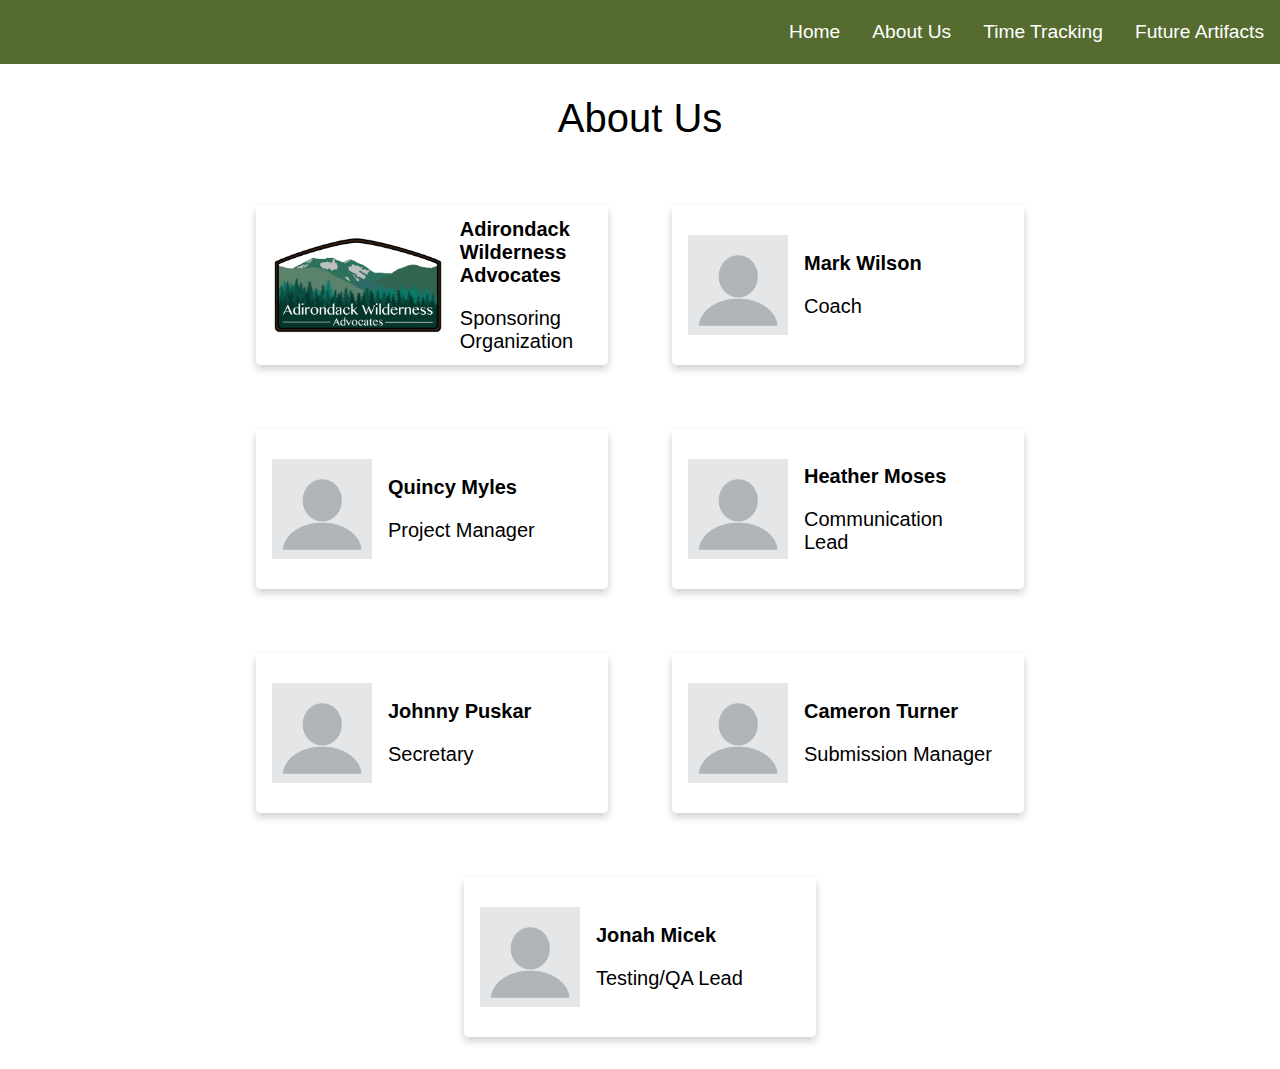
<file: about-us.html>
<!DOCTYPE html>
<html lang="en">
<head>
    <meta charset="utf-8" />
    <link rel="stylesheet" type="text/css" href="./assets/style.css">
    <title>Project T.R.E.K. - About Us</title>
</head>
<body>
    <!-- top nav -->
    <nav>
        <a href="index.html">Home</a>
        <a href="#">About Us</a>
        <a href="time-track.html">Time Tracking</a>
        <a href="artifacts.html">Future Artifacts</a>
    </nav>

    <header>
        About Us
    </header>

    <!-- main body -->
    <main>
        <div class="people-flex">
            <div class="people-card">
                <img src="./assets/img/awa-logo.png" alt="Logo" width="200" height="100">
                <div class="people-desc">
                    <p class="people-name">Adirondack Wilderness Advocates</p>
                    <p>Sponsoring Organization</p>
                </div>
            </div>
            <div class="people-card">
                <img src="./assets/img/avatar.png" alt="Logo" width="100" height="100">
                <div class="people-desc">
                    <p class="people-name">Mark Wilson</p>
                    <p>Coach</p>
                </div>
            </div>
            <div class="people-card">
                <img src="./assets/img/avatar.png" alt="Logo" width="100" height="100">
                <div class="people-desc">
                    <p class="people-name">Quincy Myles</p>
                    <p>Project Manager</p>
                </div>
            </div>
            <div class="people-card">
                <img src="./assets/img/avatar.png" alt="Logo" width="100" height="100">
                <div class="people-desc">
                    <p class="people-name">Heather Moses</p>
                    <p>Communication Lead</p>
                </div>
            </div>
            <div class="people-card">
                <img src="./assets/img/avatar.png" alt="Logo" width="100" height="100">
                <div class="people-desc">
                    <p class="people-name">Johnny Puskar</p>
                    <p>Secretary</p>
                </div>
            </div>
            <div class="people-card">
                <img src="./assets/img/avatar.png" alt="Logo" width="100" height="100">
                <div class="people-desc">
                    <p class="people-name">Cameron Turner</p>
                    <p>Submission Manager</p>
                </div>
            </div>
            <div class="people-card">
                <img src="./assets/img/avatar.png" alt="Logo" width="100" height="100">
                <div class="people-desc">
                    <p class="people-name">Jonah Micek</p>
                    <p>Testing/QA Lead</p>
                </div>
            </div>
        </div>
    </main>
</body>
</html>
</file>
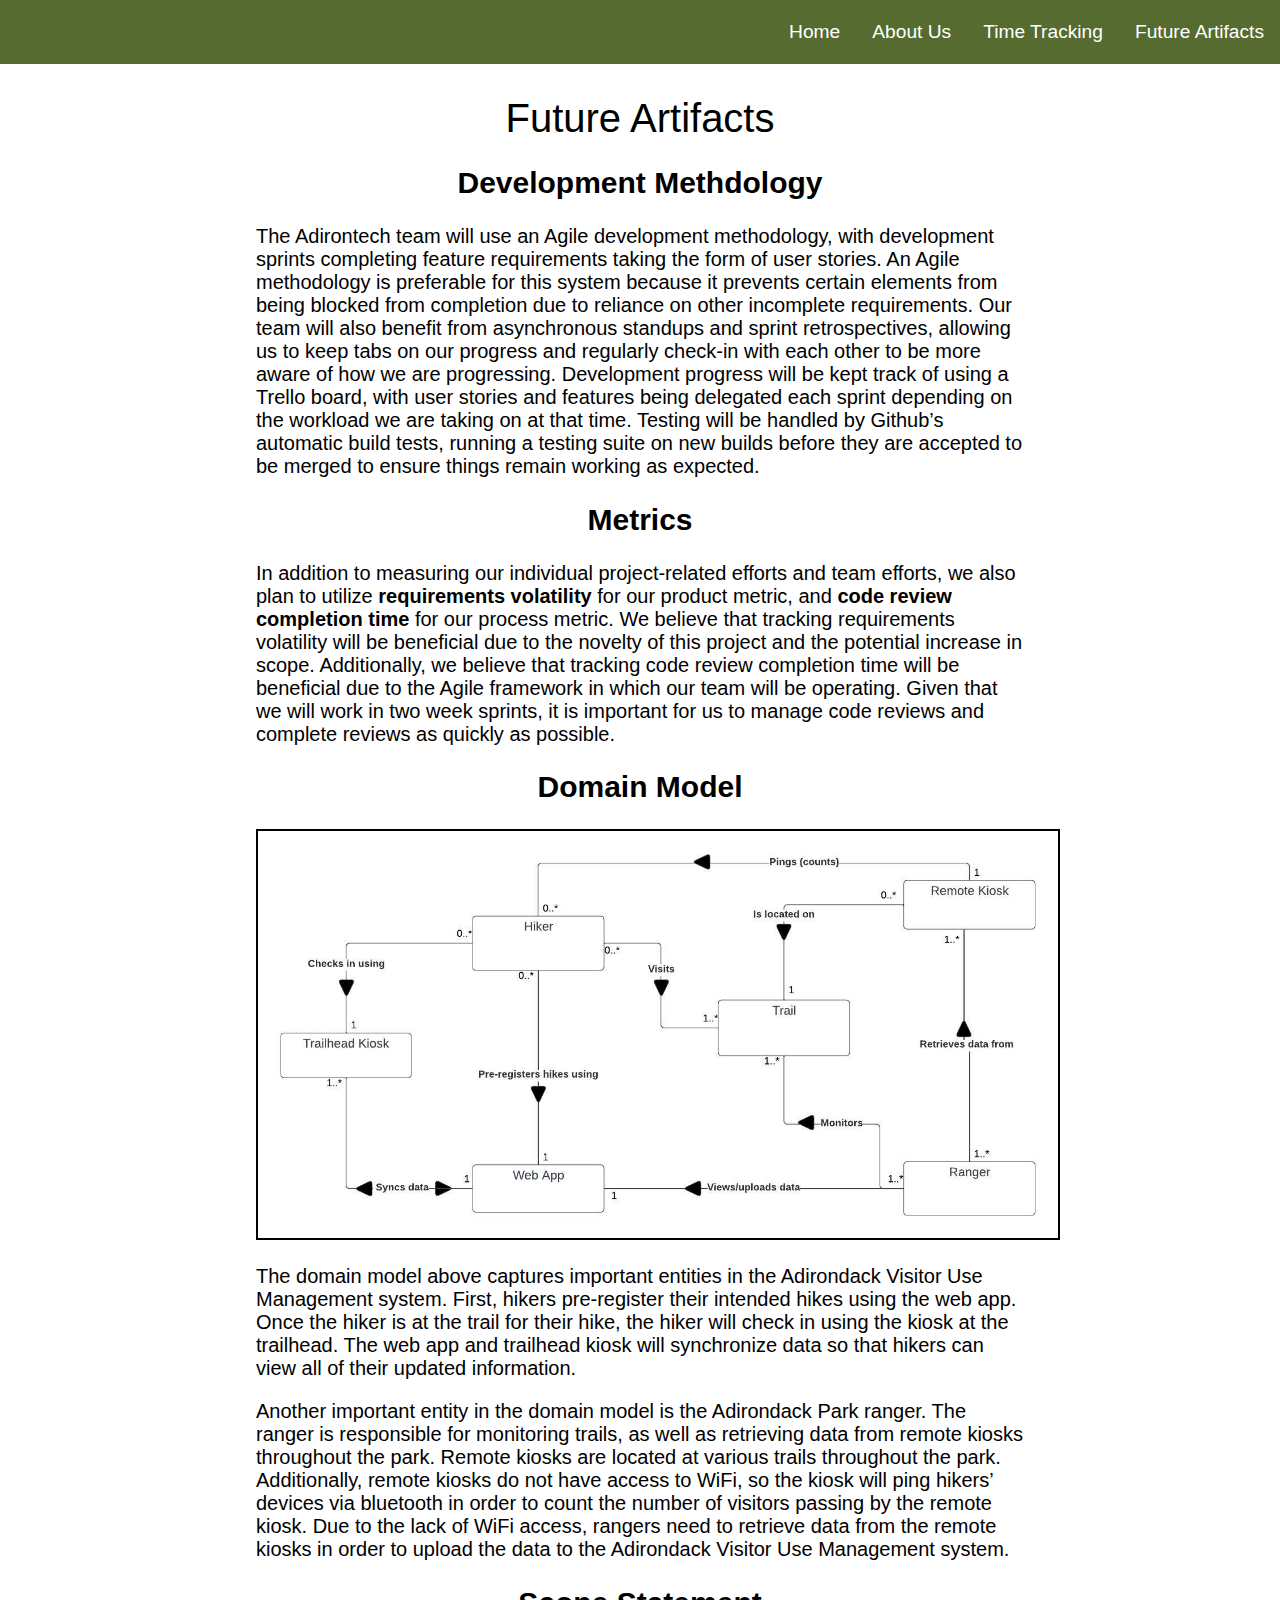
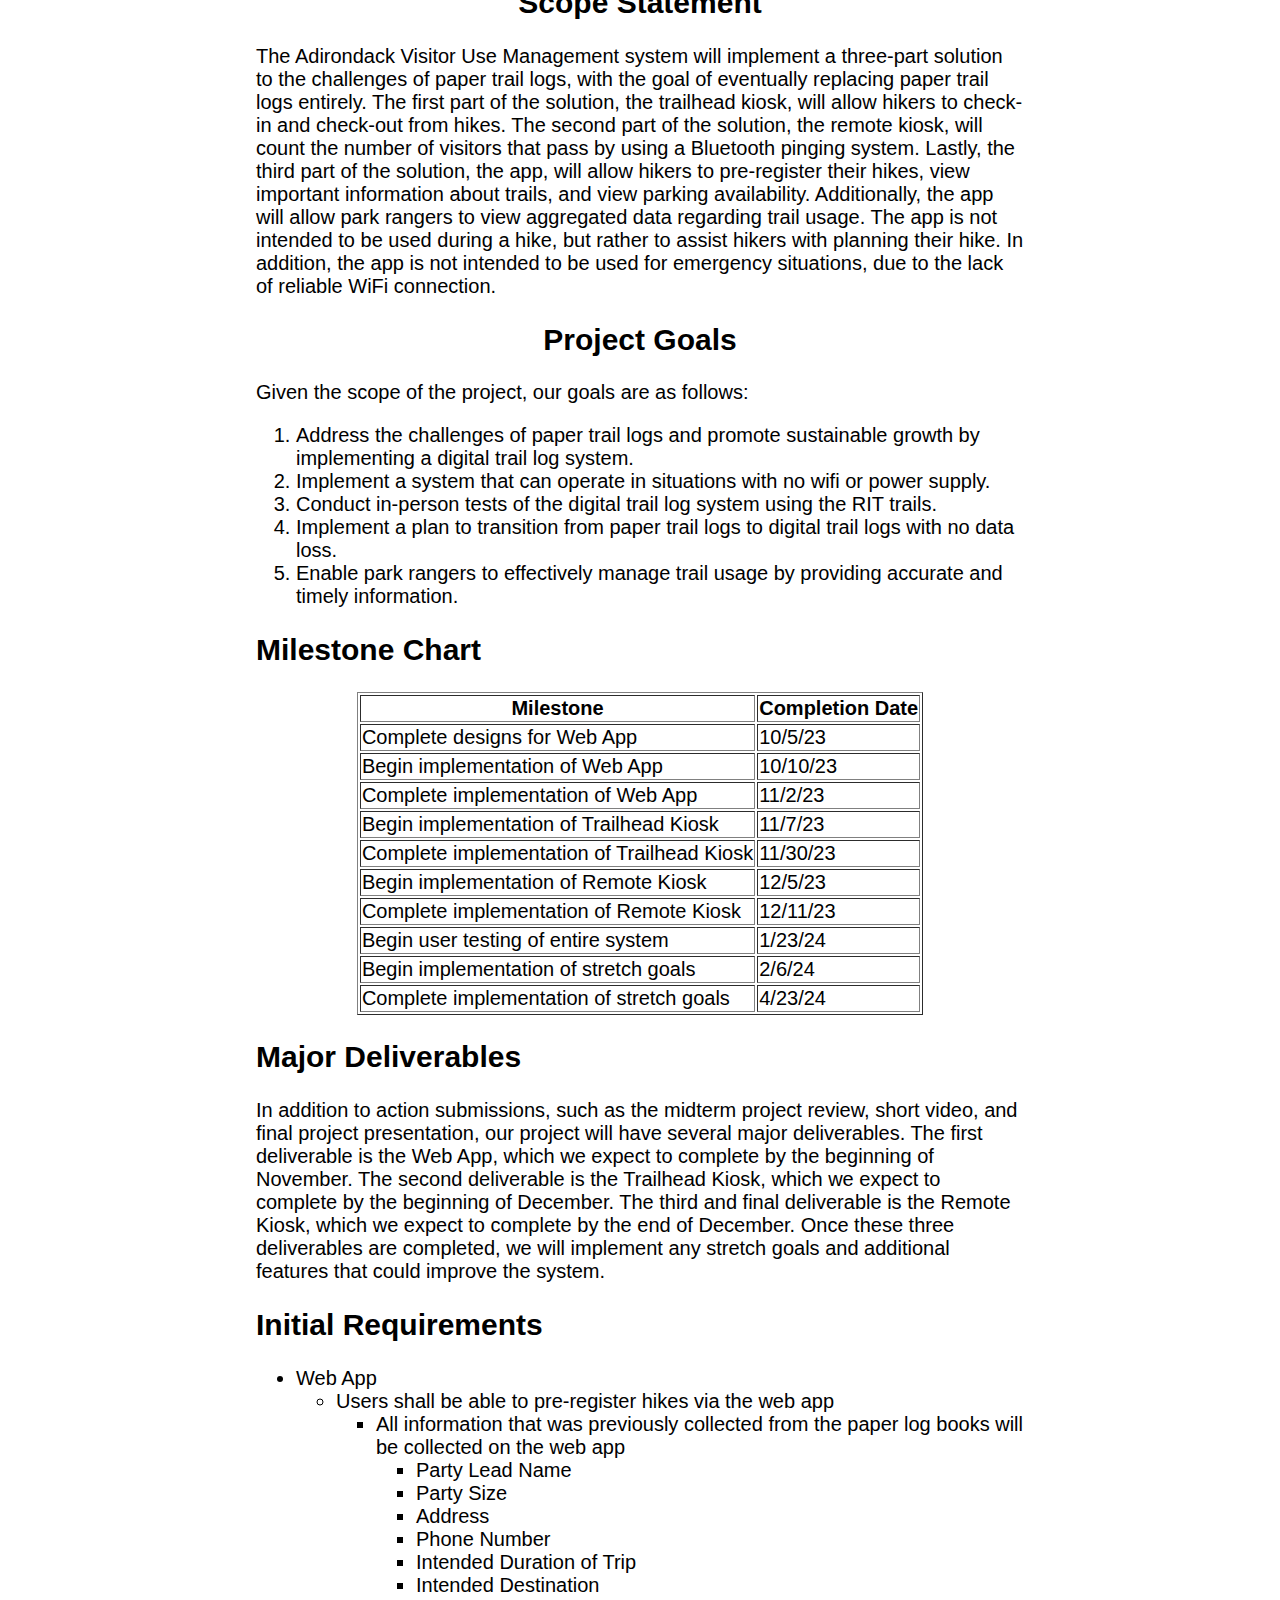
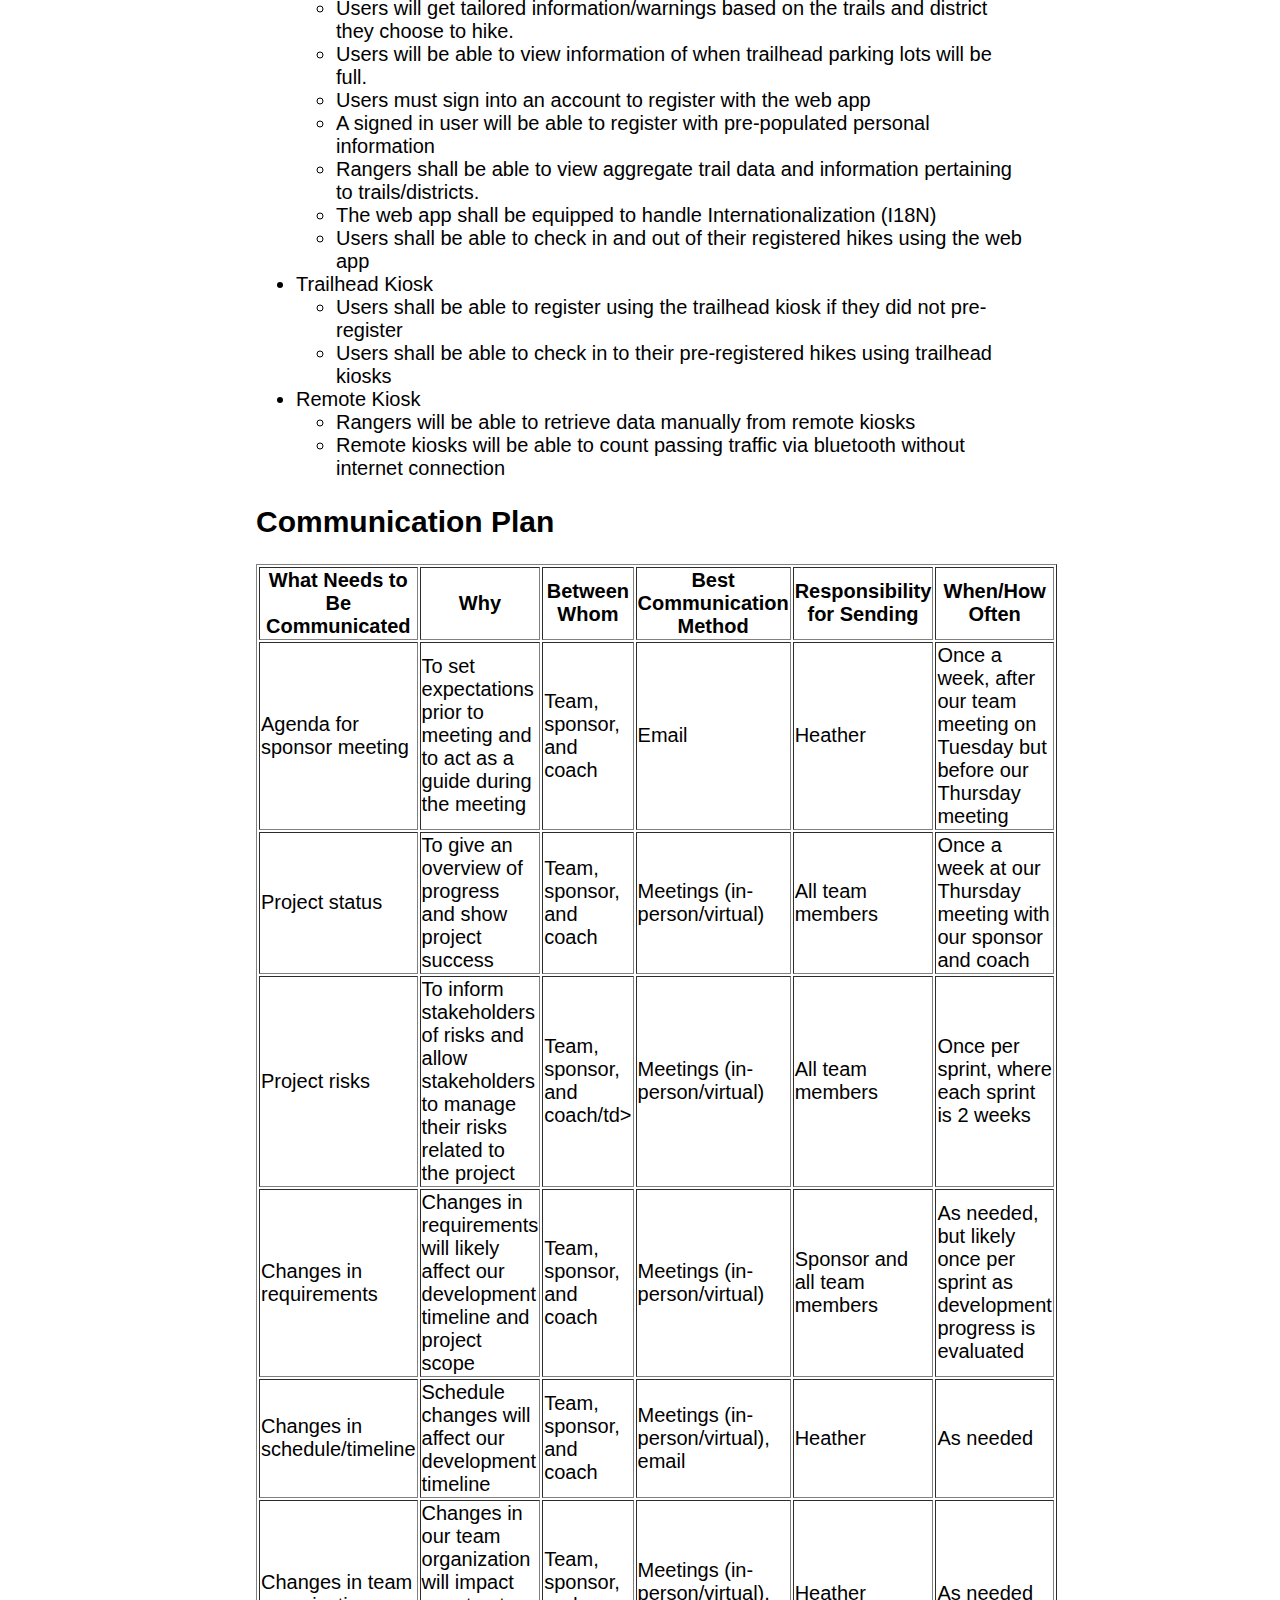
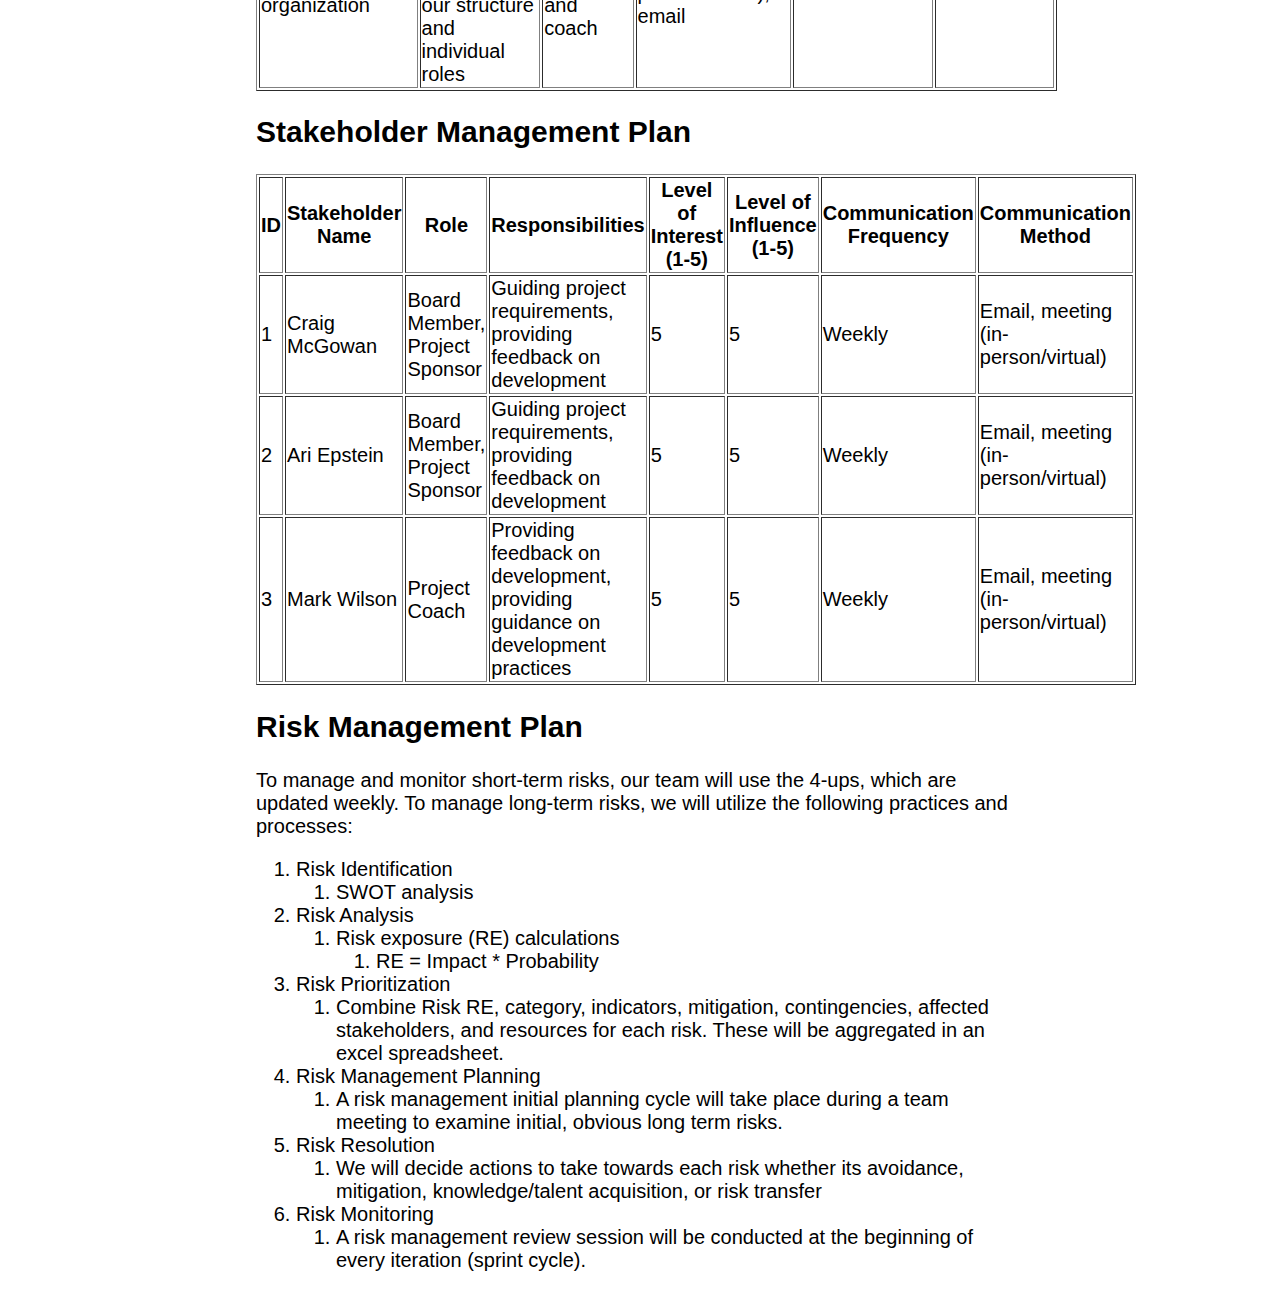
<file: artifacts.html>
<!DOCTYPE html>
<html lang="en">
<head>
    <meta charset="utf-8" />
    <link rel="stylesheet" type="text/css" href="./assets/style.css">
    <title>Project T.R.E.K. - Artifacts</title>
</head>
<body>
    <!-- top nav -->
    <nav>
        <a href="index.html">Home</a>
        <a href="about-us.html">About Us</a>
        <a href="time-track.html">Time Tracking</a>
        <a href="#">Future Artifacts</a>
    </nav>

    <!-- main body -->
    <main class="body-margin">
        <header>
            Future Artifacts
        </header>
        <div>
            <h2 class="center-text">Development Methdology</h2>
            <p>
                The Adirontech team will use an Agile development methodology, with development sprints completing feature requirements taking the form of user stories. An Agile methodology is preferable for this system because it prevents certain elements from being blocked from completion due to reliance on other incomplete requirements. Our team will also benefit from asynchronous standups and sprint retrospectives, allowing us to keep tabs on our progress and regularly check-in with each other to be more aware of how we are progressing. Development progress will be kept track of using a Trello board, with user stories and features being delegated each sprint depending on the workload we are taking on at that time. Testing will be handled by Github’s automatic build tests, running a testing suite on new builds before they are accepted to be merged to ensure things remain working as expected.
            </p>
        </div>
        <div>
            <h2 class="center-text">Metrics</h2>
            <p>
                In addition to measuring our individual project-related efforts and team efforts, we also plan to utilize <b>requirements volatility</b> for our product metric, and <b>code review completion time</b> for our process metric. We believe that tracking requirements volatility will be beneficial due to the novelty of this project and the potential increase in scope. Additionally, we believe that tracking code review completion time will be beneficial due to the Agile framework in which our team will be operating. Given that we will work in two week sprints, it is important for us to manage code reviews and complete reviews as quickly as possible. 
            </p>
        </div>
        <div>
            <h2 class="center-text">Domain Model</h2>
            <img class="img-border" src="./assets/img/domain_model.jpeg" alt="Domain model diagram" width="800">
            <p>
                The domain model above captures important entities in the Adirondack Visitor Use Management system. First, hikers pre-register their intended hikes using the web app. Once the hiker is at the trail for their hike, the hiker will check in using the kiosk at the trailhead. The web app and trailhead kiosk will synchronize data so that hikers can view all of their updated information. 	
            </p>
            <p>
                Another important entity in the domain model is the Adirondack Park ranger. The ranger is responsible for monitoring trails, as well as retrieving data from remote kiosks throughout the park. Remote kiosks are located at various trails throughout the park. Additionally, remote kiosks do not have access to WiFi, so the kiosk will ping hikers’ devices via bluetooth in order to count the number of visitors passing by the remote kiosk. Due to the lack of WiFi access, rangers need to retrieve data from the remote kiosks in order to upload the data to the Adirondack Visitor Use Management system. 
            </p>
        </div>
        <div>
            <h2 class="center-text">Scope Statement</h2>
            <p>
                The Adirondack Visitor Use Management system will implement a three-part solution to the challenges of paper trail logs, with the goal of eventually replacing paper trail logs entirely. The first part of the solution, the trailhead kiosk, will allow hikers to check-in and check-out from hikes. The second part of the solution, the remote kiosk, will count the number of visitors that pass by using a Bluetooth pinging system. Lastly, the third part of the solution, the app, will allow hikers to pre-register their hikes, view important information about trails, and view parking availability. Additionally, the app will allow park rangers to view aggregated data regarding trail usage. The app is not intended to be used during a hike, but rather to assist hikers with planning their hike. In addition, the app is not intended to be used for emergency situations, due to the lack of reliable WiFi connection. 
            </p>
        </div>
        <div>
            <h2 class="center-text">Project Goals</h2>
            <p>Given the scope of the project, our goals are as follows:</p>
            <ol>
                <li>Address the challenges of paper trail logs and promote sustainable growth by implementing a digital trail log system.</li>
                <li>Implement a system that can operate in situations with no wifi or power supply.</li>
                <li>Conduct in-person tests of the digital trail log system using the RIT trails.</li>
                <li>Implement a plan to transition from paper trail logs to digital trail logs with no data loss.</li>
                <li>Enable park rangers to effectively manage trail usage by providing accurate and timely information.</li>
            </ol>
        </div>
        <div>
            <h2>Milestone Chart</h2>
            <table border="1">
                <tr>
                    <th>Milestone</th>
                    <th>Completion Date</th>
                </tr>
                <tr>
                    <td>Complete designs for Web App</td>
                    <td>10/5/23</td>
                </tr>
                <tr>
                    <td>Begin implementation of Web App</td>
                    <td>10/10/23</td>
                </tr>
                <tr>
                    <td>Complete implementation of Web App</td>
                    <td>11/2/23</td>
                </tr>
                <tr>
                    <td>Begin implementation of Trailhead Kiosk</td>
                    <td>11/7/23</td>
                </tr>
                <tr>
                    <td>Complete implementation of Trailhead Kiosk</td>
                    <td>11/30/23</td>
                </tr>
                <tr>
                    <td>Begin implementation of Remote Kiosk</td>
                    <td>12/5/23</td>
                </tr>
                <tr>
                    <td>Complete implementation of Remote Kiosk</td>
                    <td>12/11/23</td>
                </tr>
                <tr>
                    <td>Begin user testing of entire system</td>
                    <td>1/23/24</td>
                </tr>
                <tr>
                    <td>Begin implementation of stretch goals</td>
                    <td>2/6/24</td>
                </tr>
                <tr>
                    <td>Complete implementation of stretch goals</td>
                    <td>4/23/24</td>
                </tr>
            </table>
        </div>
        <div>
            <h2>Major Deliverables</h2>
            <p>
                In addition to action submissions, such as the midterm project review, short video, and final project presentation, our project will have several major deliverables. The first deliverable is the Web App, which we expect to complete by the beginning of November. The second deliverable is the Trailhead Kiosk, which we expect to complete by the beginning of December. The third and final deliverable is the Remote Kiosk, which we expect to complete by the end of December. Once these three deliverables are completed, we will implement any stretch goals and additional features that could improve the system.
            </p>
        </div>
        <div>
            <h2>Initial Requirements</h2>
            <ul>
                <li>Web App
                    <ul>
                        <li>Users shall be able to pre-register hikes via the web app
                            <ul>
                                <li>All information that was previously collected from the paper log books will be collected on the web app
                                    <ul>
                                        <li>Party Lead Name</li>
                                        <li>Party Size</li>
                                        <li>Address</li>
                                        <li>Phone Number</li>
                                        <li>Intended Duration of Trip</li>
                                        <li>Intended Destination</li>
                                    </ul>
                                </li>
                            </ul>
                        </li>
                        <li>Users will get tailored information/warnings based on the trails and district they choose to hike.</li>
                        <li>Users will be able to view information of when trailhead parking lots will be full.</li>
                        <li>Users must sign into an account to register with the web app</li>
                        <li>A signed in user will be able to register with pre-populated personal information</li>
                        <li>Rangers shall be able to view aggregate trail data and information pertaining to trails/districts.</li>
                        <li>The web app shall be equipped to handle Internationalization (I18N)</li>
                        <li>Users shall be able to check in and out of their registered hikes using the web app</li>
                    </ul>
                </li>
                <li>Trailhead Kiosk
                    <ul>
                        <li>Users shall be able to register using the trailhead kiosk if they did not pre-register</li>
                        <li>Users shall be able to check in to their pre-registered hikes using trailhead kiosks</li>
                    </ul>
                </li>
                <li>Remote Kiosk
                    <ul>
                        <li>Rangers will be able to retrieve data manually from remote kiosks</li>
                        <li>Remote kiosks will be able to count passing traffic via bluetooth without internet connection</li>
                    </ul>
                </li>
            </ul>
        </div>
        <div>
            <h2>Communication Plan</h2>
            <table border="1">
                <tr>
                    <th>What Needs to Be Communicated</th>
                    <th>Why</th>
                    <th>Between Whom</th>
                    <th>Best Communication Method</th>
                    <th>Responsibility for Sending</th>
                    <th>When/How Often</th>
                </tr>
                <tr>
                    <td>Agenda for sponsor meeting</td>
                    <td>To set expectations prior to meeting and to act as a guide during the meeting</td>
                    <td>Team, sponsor, and coach</td>
                    <td>Email</td>
                    <td>Heather</td>
                    <td>Once a week, after our team meeting on Tuesday but before our Thursday meeting</td>
                </tr>
                <tr>
                    <td>Project status</td>
                    <td>To give an overview of progress and show project success</td>
                    <td>Team, sponsor, and coach</td>
                    <td>Meetings (in-person/virtual)</td>
                    <td>All team members</td>
                    <td>Once a week at our Thursday meeting with our sponsor and coach</td>
                </tr>
                <tr>
                    <td>Project risks</td>
                    <td>To inform stakeholders of risks and allow stakeholders to manage their risks related to the project</td>
                    <td>Team, sponsor, and coach/td>
                    <td>Meetings (in-person/virtual)</td>
                    <td>All team members</td>
                    <td>Once per sprint, where each sprint is 2 weeks</td>
                </tr>
                <tr>
                    <td>Changes in requirements</td>
                    <td>Changes in requirements will likely affect our development timeline and project scope</td>
                    <td>Team, sponsor, and coach</td>
                    <td>Meetings (in-person/virtual)</td>
                    <td>Sponsor and all team members</td>
                    <td>As needed, but likely once per sprint as development progress is evaluated</td>
                </tr>
                <tr>
                    <td>Changes in schedule/timeline</td>
                    <td>Schedule changes will affect our development timeline</td>
                    <td>Team, sponsor, and coach</td>
                    <td>Meetings (in-person/virtual), email</td>
                    <td>Heather</td>
                    <td>As needed</td>
                </tr>
                <tr>
                    <td>Changes in team organization</td>
                    <td>Changes in our team organization will impact our structure and individual roles</td>
                    <td>Team, sponsor, and coach</td>
                    <td>Meetings (in-person/virtual), email</td>
                    <td>Heather</td>
                    <td>As needed</td>
                </tr>
            </table>
        </div>
        <div>
            <h2>Stakeholder Management Plan</h2>
            <table border="1">
                <tr>
                    <th>ID</th>
                    <th>Stakeholder Name</th>
                    <th>Role</th>
                    <th>Responsibilities</th>
                    <th>Level of Interest (1-5)</th>
                    <th>Level of Influence (1-5)</th>
                    <th>Communication Frequency</th>
                    <th>Communication Method</th>
                </tr>
                <tr>
                    <td>1</td>
                    <td>Craig McGowan</td>
                    <td>Board Member, Project Sponsor</td>
                    <td>Guiding project requirements, providing feedback on development</td>
                    <td>5</td>
                    <td>5</td>
                    <td>Weekly</td>
                    <td>Email, meeting (in-person/virtual)</td>
                </tr>
                <tr>
                    <td>2</td>
                    <td>Ari Epstein</td>
                    <td>Board Member, Project Sponsor</td>
                    <td>Guiding project requirements, providing feedback on development</td>
                    <td>5</td>
                    <td>5</td>
                    <td>Weekly</td>
                    <td>Email, meeting (in-person/virtual)</td>
                </tr>
                <tr>
                    <td>3</td>
                    <td>Mark Wilson</td>
                    <td>Project Coach</td>
                    <td>Providing feedback on development, providing guidance on development practices</td>
                    <td>5</td>
                    <td>5</td>
                    <td>Weekly</td>
                    <td>Email, meeting (in-person/virtual)</td>
                </tr>
            </table>
        </div>
        <div>
            <h2>Risk Management Plan</h2>
            <p>To manage and monitor short-term risks, our team will use the 4-ups, which are updated weekly. To manage long-term risks, we will utilize the following practices and processes:</p>
            <ol>
                <li>Risk Identification
                    <ol>
                        <li>SWOT analysis</li>
                    </ol>
                </li>
                <li>Risk Analysis
                    <ol>
                        <li>Risk exposure (RE) calculations
                            <ol>
                                <li>RE = Impact * Probability</li>
                            </ol>
                        </li>
                    </ol>
                </li>
                <li>Risk Prioritization
                    <ol>
                        <li>Combine Risk RE, category, indicators, mitigation, contingencies, affected stakeholders, and resources for each risk. These will be aggregated in an excel spreadsheet.</li>
                    </ol>
                </li>
                <li>Risk Management Planning
                    <ol>
                        <li>A risk management initial planning cycle will take place during a team meeting to examine initial, obvious long term risks.</li>
                    </ol>
                </li>
                <li>Risk Resolution
                    <ol>
                        <li>We will decide actions to take towards each risk whether its avoidance, mitigation, knowledge/talent acquisition, or risk transfer</li>
                    </ol>
                </li>
                <li>Risk Monitoring
                    <ol>
                        <li>A risk management review session will be conducted at the beginning of every iteration (sprint cycle).</li>
                    </ol>
                </li>
            </ol>
        </div>
    </main>
</body>
</html>
</file>
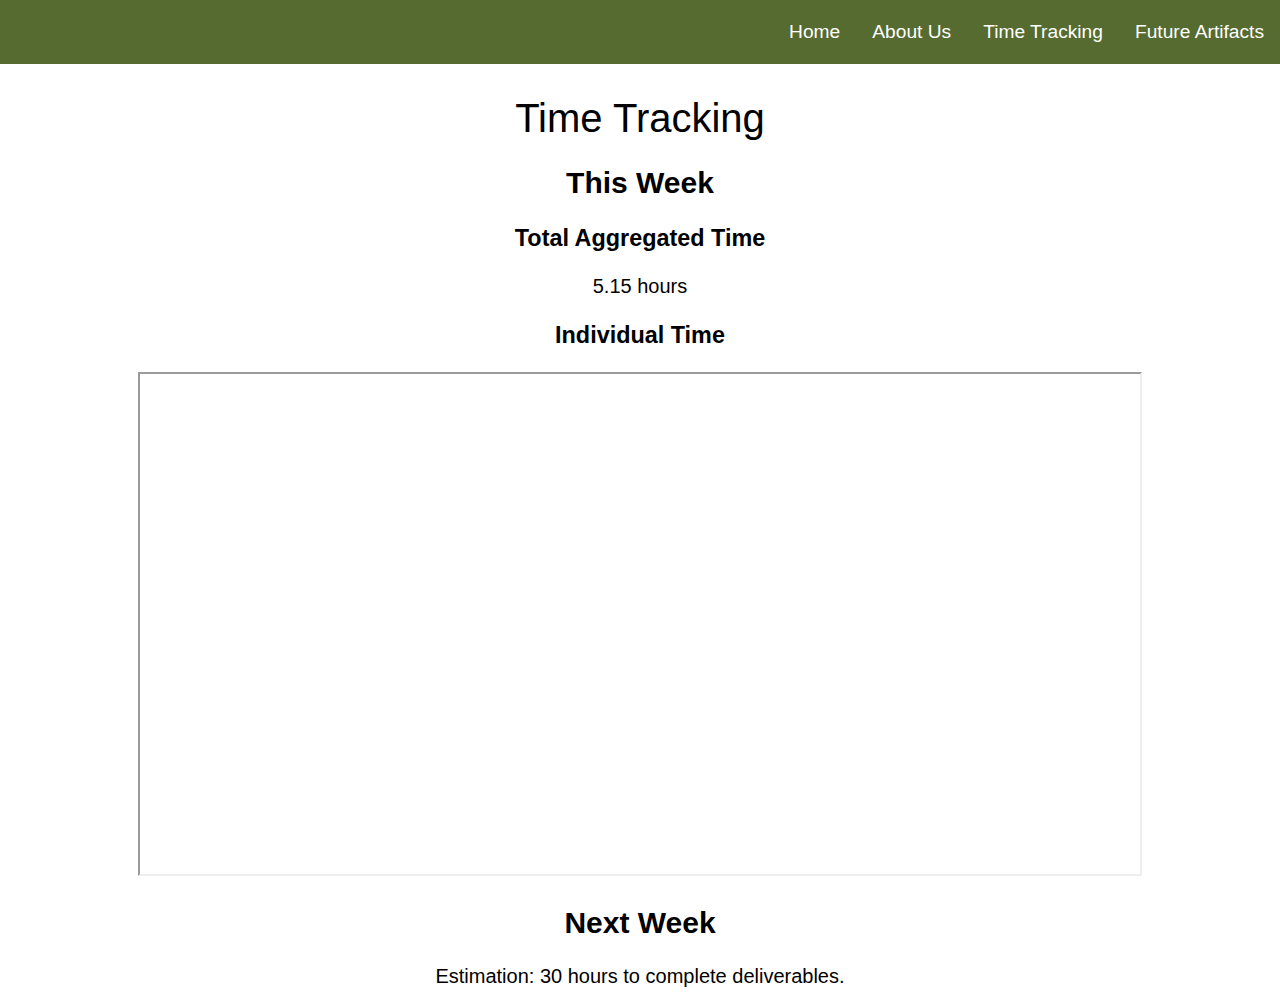
<file: time-track.html>
<!DOCTYPE html>
<html lang="en">
<head>
    <meta charset="utf-8" />
    <link rel="stylesheet" type="text/css" href="./assets/style.css">
    <title>Project T.R.E.K. - Time Track</title>
</head>
<body>
    <!-- top nav -->
    <nav>
        <a href="index.html">Home</a>
        <a href="about-us.html">About Us</a>
        <a href="#">Time Tracking</a>
        <a href="artifacts.html">Future Artifacts</a>
    </nav>

    <header>
        Time Tracking
    </header>

    <!-- main body -->
    <main class="center-text">
        <h2>This Week</h2>

        <h3>Total Aggregated Time</h3>
        <p>5.15 hours</p>

        <h3>Individual Time</h3>
        <iframe width="1000" height="500" src="https://docs.google.com/spreadsheets/d/e/2PACX-1vTE9JcQGTDfGdiYFMl2q-EuonQphJLvPemCthvdtHPMj365MoT4tsbhLwFPsDc0lE7FyBQQvFVs1Zk9/pubhtml?widget=true&amp;headers=false"></iframe>

        <h2>Next Week</h2>
        <p>Estimation: 30 hours to complete deliverables.</p>
    </main>
</body>
</html>
</file>
<file: assets/style.css>
body {
    font-family: 'Open Sans', sans-serif;
    margin: 0;
    font-size: 20px;
}

.hero {
    background-image: linear-gradient(rgba(0, 0, 0, 0.5), rgba(0, 0, 0, 0.5)), url("./img/hero.jpg");
    display: flex;
    flex-direction: column;
    height: 100vh;
    background-repeat: no-repeat;
    background-size: cover;
    background-attachment: fixed;
    align-items: center;
    justify-content: center;
}

.hero-overlay {
    text-align: center;
    color: white;
}

.hero h1 {
    font-size: 6rem;
}

.hero h3 {
    font-size: 4rem;
}

nav {
    background-color: darkolivegreen;
    overflow: hidden;
    height: 64px;
    display: flex;
    align-items: center;
    justify-content: flex-end;
}

nav a {
    font-size: 1.2rem;
    text-decoration: none;
    color: white;
    margin: 0 1rem;
}

nav a:hover {
    color: cornflowerblue;
    text-decoration: underline;
}

.flex-container {
    display: flex;
    margin-top: 2rem;
    margin-left: 15%;
    margin-right: 15%;
}

.flex-child {
    display: flex;
    flex: 1;
    justify-content: center;
    /* border: 2px solid yellow; */
    line-height: 150%;
    padding: 2rem;
}

.flex-child:first-child {
    margin-right: 20px;
} 

header {
    text-align: center;
    font-size: 2.5rem;
    margin-top: 2rem;
}

/* About Us */
.people-flex {
    display: flex;
    flex-wrap: wrap;
    margin-top: 2rem;
    margin-left: 15%;
    margin-right: 15%;
    justify-content: center;
}

.people-card {
    box-shadow: 0 4px 8px 0 rgba(0,0,0,0.2);
    border-radius: 5px;
    width: 20rem;
    height: 8rem;
    margin: 2rem;
    padding: 1rem;
    display: flex;
    align-items: center;
}

.people-desc {
    padding: 2px 16px;
}

.people-name {
    font-weight: bolder;
}

.center-text {
    text-align: center;
}

.time-flex-container {
    display: flex;
    flex-direction: column;
    flex-wrap: wrap;
}

.time-flex-child {
    display: flex;
    justify-content: center;
}

.img-border {
    border: 2px solid black;
}

.body-margin {
    margin-left: 20%;
    margin-right: 20%;
}

table {
    margin: 0 auto; /* This centers the table horizontally */
}
</file>
